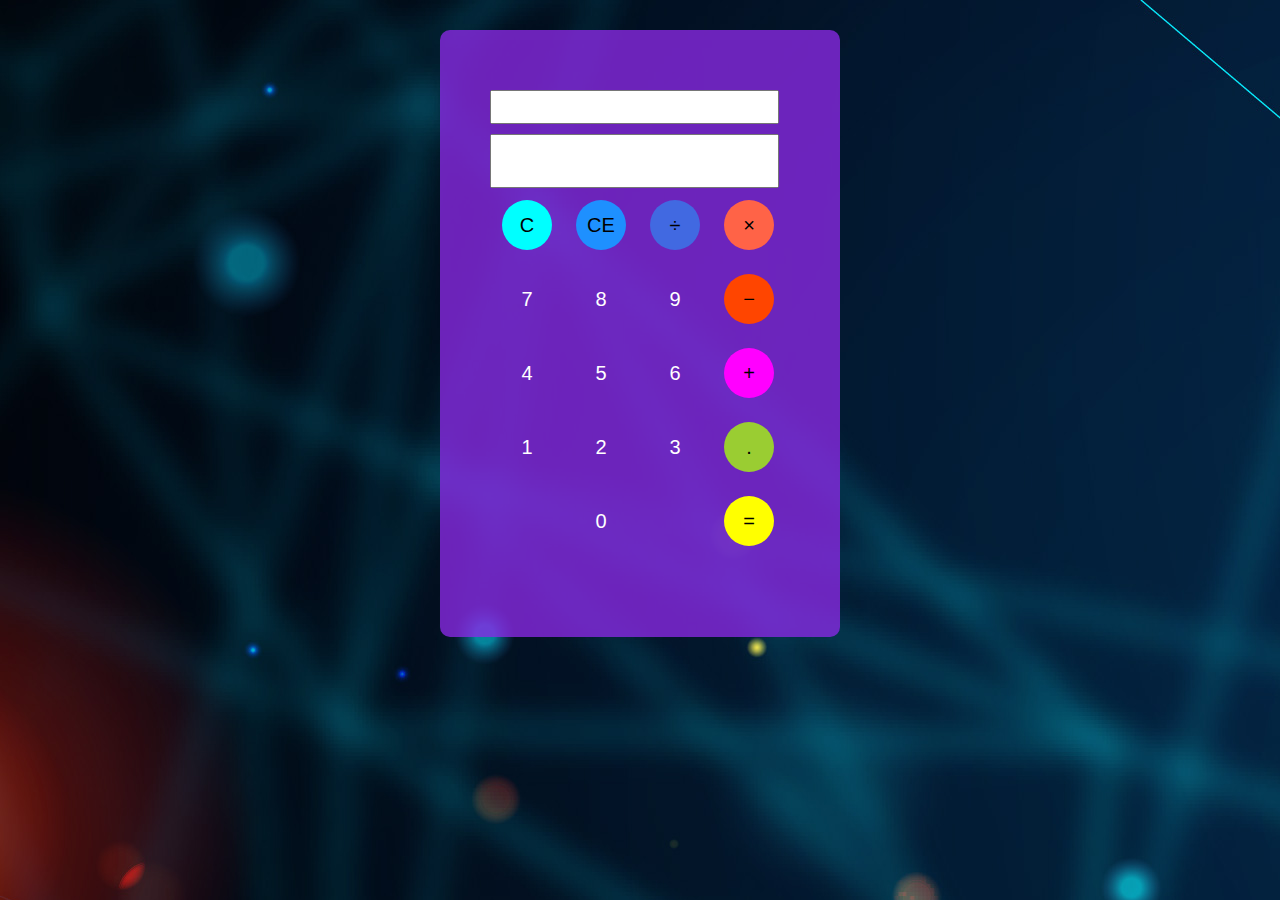
<file: pages/calculator.html>
<!DOCTYPE html>
<html lang="en">
  <head>
    <meta charset="UTF-8" />
    <meta name="viewport" content="width=device-width, initial-scale=1.0" />
    <meta http-equiv="X-UA-Compatible" content="ie=edge" />
    <title>A Basic Calculator</title>
    <link rel="stylesheet" type="text/css" href="../css/calulator_css.css" />
  </head>
  <body>
    <div class="main">
      <div class="calculator">
        <input type="text" id="history" readonly />

        <input type="text" id="output" readonly />

        <div class="keyboard">
          <input
            class="operator"
            type="button"
            id="clear"
            value="C"
            onclick="clr()"
          />
          <input
            class="operator"
            type="button"
            id="backspace"
            value="CE"
            onclick="ce()"
          />
          <input
            class="operator"
            type="button"
            id="/"
            value="&divide;"
            onclick="insert('/')"
          />
          <input
            class="operator"
            type="button"
            id="*"
            value="&times;"
            onclick="insert('*')"
          />

          <input
            type="button"
            class="number"
            onclick="insert(7)"
            id="7"
            value="7"
          />
          <input
            class="number"
            type="button"
            onclick="insert(8)"
            id="8"
            value="8"
          />
          <input
            class="number"
            onclick="insert(9)"
            type="button"
            id="9"
            value="9"
          />
          <input
            class="operator"
            type="button"
            id="-"
            value="&minus;"
            onclick="insert('-')"
          />

          <input
            class="number"
            onclick="insert(4)"
            type="button"
            id="4"
            value="4"
          />
          <input
            class="number"
            onclick="insert(5)"
            type="button"
            id="5"
            value="5"
          />
          <input
            class="number"
            onclick="insert(6)"
            type="button"
            id="6"
            value="6"
          />
          <input
            class="operator"
            type="button"
            id="+"
            value="&plus;"
            onclick="insert('+')"
          />

          <input
            class="number"
            onclick="insert(1)"
            type="button"
            id="1"
            value="1"
          />
          <input
            class="number"
            onclick="insert(2)"
            type="button"
            id="2"
            value="2"
          />
          <input
            class="number"
            onclick="insert(3)"
            type="button"
            id="3"
            value="3"
          />
          <input
            class="operator"
            type="button"
            onclick="insert('.')"
            id="."
            value="."
          />

          <input class="empty" type="button" id="empty /" />
          <input
            class="number"
            onclick="insert(0)"
            type="button"
            id="0"
            value="0"
          />
          <input class="empty" type="button" id="empty" />
          <input
            class="operator"
            type="button"
            id="="
            value="&equals;"
            onclick="result()"
          />
        </div>
      </div>
    </div>

    <script src="../js/calculatorScript.js"></script>
  </body>
</html>
</file>
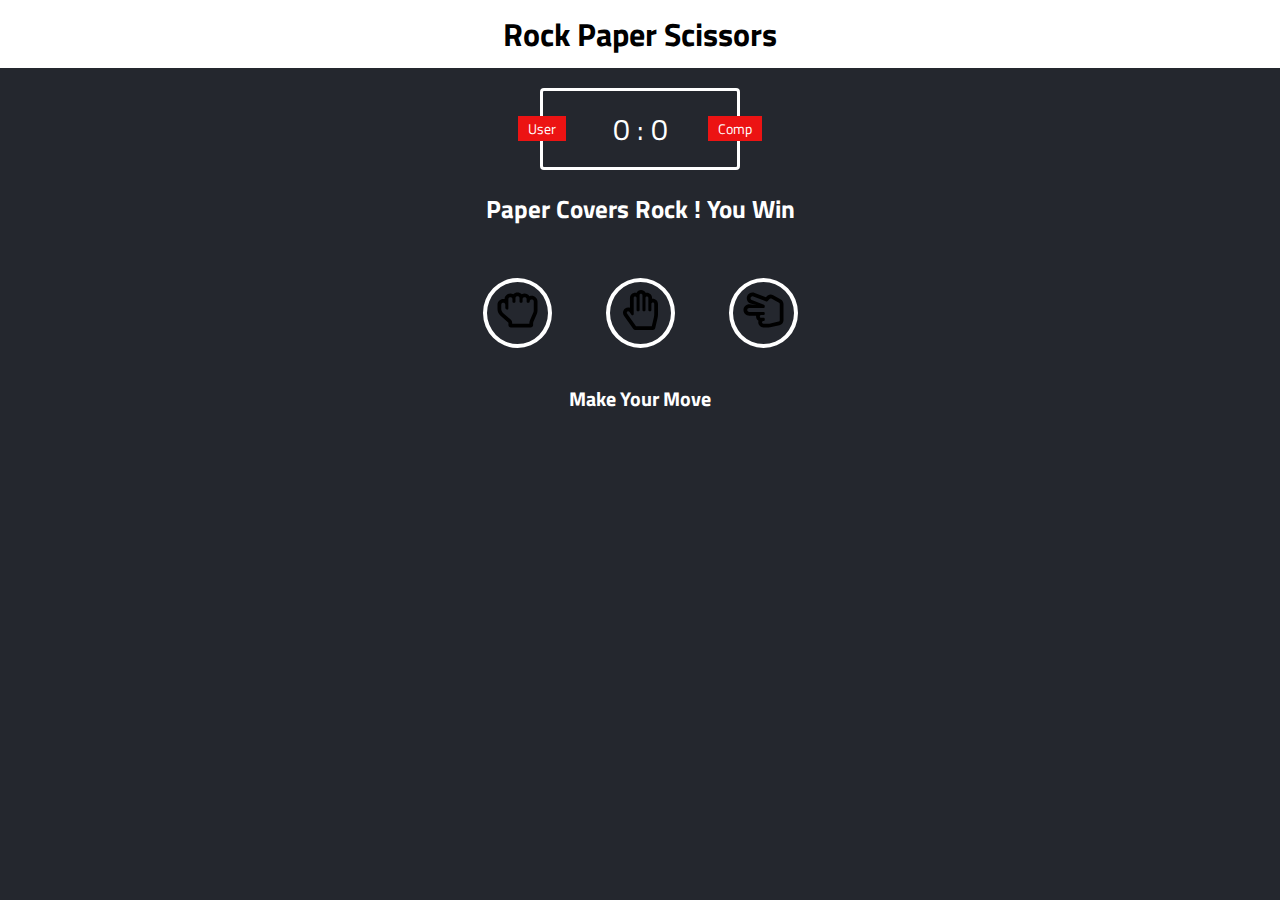
<file: pages/RockPaperScissor.html>
<!DOCTYPE html>
<html lang="en">
  <head>
    <meta charset="UTF-8" />
    <meta name="viewport" content="width=device-width, initial-scale=1.0" />
    <meta http-equiv="X-UA-Compatible" content="ie=edge" />
    <title>Rock Paper Scissor Game</title>
    <link rel="stylesheet" href="../css/RPS_Css.css" />
    <link
      href="https://fonts.googleapis.com/css?family=Titillium+Web&display=swap"
      rel="stylesheet"
    />
  </head>
  <body>
    <header>
      <h1>Rock Paper Scissors</h1>
    </header>
    <div class="score-board">
      <div class="badge" id="user-label">User</div>
      <div class="badge" id="computer-label">Comp</div>
      <span id="user-score">0</span> :
      <span id="computer-score">0</span>
    </div>

    <div class="result ">
      <p>Paper Covers Rock ! You Win</p>
    </div>

    <div class="choices">
      <div class="choice" id="rock">
        <img
          src="../images/hand-rock-regular.svg"
          height="40px"
          width="45px"
          alt="rock"
        />
      </div>

      <div class="choice" id="paper">
        <img
          src="../images/hand-paper-regular.svg"
          height="40px"
          width="45px"
          alt="paper"
        />
      </div>

      <div class="choice" id="scissor">
        <img
          src="../images/hand-scissors-regular.svg"
          height="40px"
          width="45px"
          alt="scissor"
        />
      </div>

      <p id="action-message">Make Your Move</p>
    </div>

    <script src="../js/RPS_JS.js"></script>
  </body>
</html>
</file>
<file: css/calulator_css.css>
*{
 margin: 0;
 padding: 0;   
}

body{
    background-image: url("../images/calculator_Background.jpg");
    background-repeat: no-repeat;
}

.main{
    margin: 30px auto;
    height: 607px;
    width: 400px;
    background-color: rgba(138, 41, 230, 0.781);
    border-radius: 10px;
}

.calculator{
    padding: 50px;
}

p{
    background-color: rgba(149, 56, 219);
    
    width: 100%;
    height: 50px;
}

.operator, .number, .empty{
    margin: 12px;
    width: 50px;
    height: 50px;
    border-style: none;
    border-radius: 50%;
    outline-style: none;
    font-size: 20px;
    float: left;
    font-weight: 500;
    
}
.keyboard > input:nth-child(1){
    background-color: aqua;
}

.keyboard > input:nth-child(2){
    background-color: dodgerblue;
}

.keyboard > input:nth-child(3){
    background-color: royalblue;
}

.keyboard > input:nth-child(4){
    background-color: tomato;
}

.keyboard > input:nth-child(8){
    background-color: orangered;
}

.keyboard > input:nth-child(12){
    background-color: magenta;
}

.keyboard > input:nth-child(16){
    background-color: yellowgreen;
}

.keyboard > input:nth-child(20){
    background-color: yellow;
}

.number, .empty{
    background-color: rgba(138, 41, 230, 0);
    color: white;
}

#result{
    height: 120px;
 }

#history{
    width: 95%;

    text-align: right;
    font-size: 20px;
    height: 30px;
    color: #474444;
    margin: 10px auto;
}

#output{
    width: 95%;
    text-align: right;
    font-size: 30px;
    height: 50px;
    color: #000000  
}

.number, .operator{
    cursor: pointer;
}
.number:active, .operator:active{
    font-size: 13px;
}
</file>
<file: css/RPS_Css.css>
*{
    margin: 0px;
    padding:0px;
    box-sizing: border-box;
    font-family: 'Titillium Web', sans-serif;

}

body{
    background-color: #24272E ;
}
header {
    background: white;
    padding: 10px;
}

header > h1{
    text-align: center;
}

.score-board{
    margin: 20px auto;
    border: 3px solid white;
    width: 200px;
    color: white;
    font-size: 30px;
    border-radius: 4px;
    text-align: center;
    padding: 15px;
    font-family: 'Titillium Web', sans-serif;
    position: relative;
}

.badge{
    background-color: rgb(236, 19, 19);
    font-size: 14px;
    padding: 2px 10px;
}

#user-label{
    position: absolute;
    top: 25px;
    left: -25px;
}

#computer-label{
    position: absolute;
    top: 25px;
    right: -25px;
}

.result{
    color: white;
    font-size: 25px;

}

.result > p{
    text-align: center;
    font-weight: bold;
}

.choices{
    margin: 50px 0px;
    text-align: center;
}
.choice{
    display: inline-block;
    border: 4px solid white;
    border-radius: 50%;
    padding: 8px;
    margin: 0 25px;
    transition: all 0.3s ease;
}

.choice:hover{
    cursor: pointer;
    background: whitesmoke;
}

#action-message{
    text-align: center;
    color: white;
    font-size: 20px;
    font-weight: bold;
    margin: 35px 0px;
}

.green-glow{
    border : 4px solid #4dcc7d;
    box-shadow: 0px 0px 10px #449162;
}

.grey-glow{
    border : 4px solid rgb(162, 164, 168);
    box-shadow: 0px 0px 10px #8a8d8c;

}

.red-glow{
    border : 4px solid rgb(221, 44, 44);
    box-shadow: 0px 0px 10px #bd4545;

}
</file>
